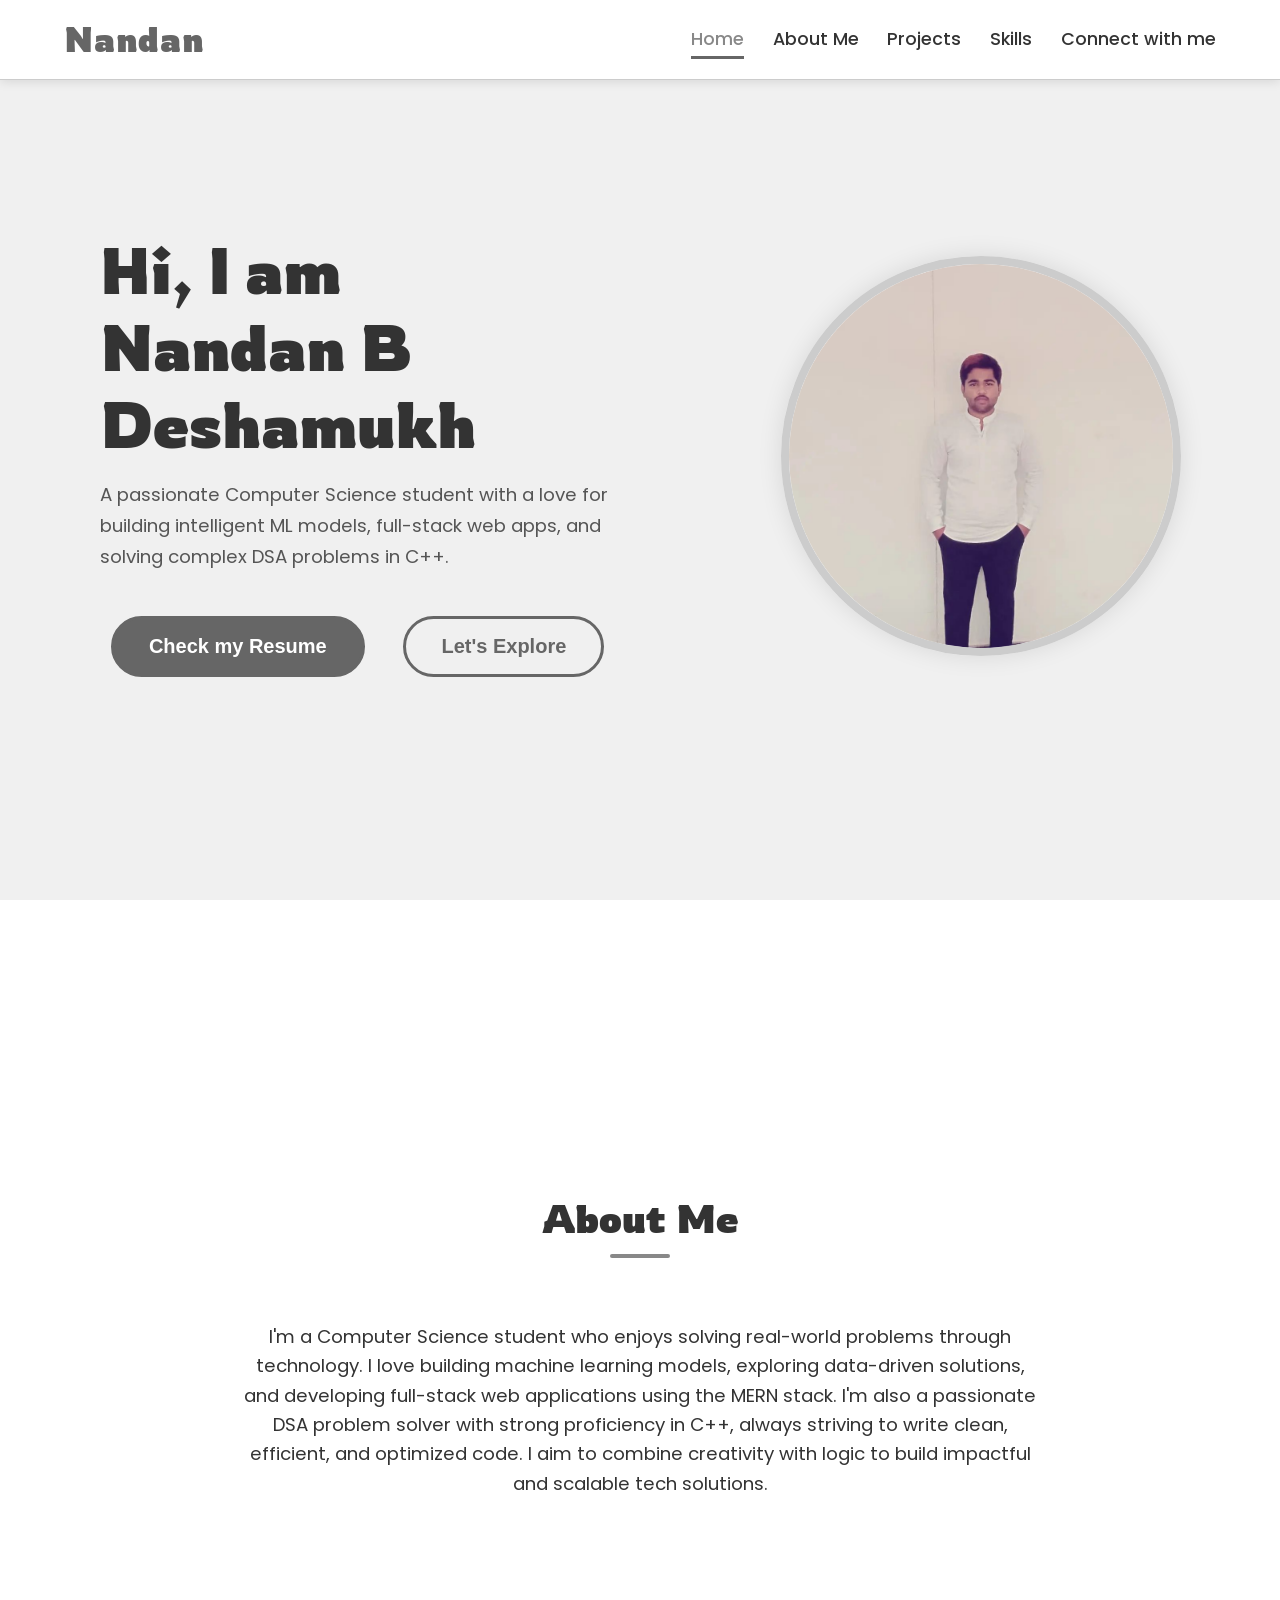
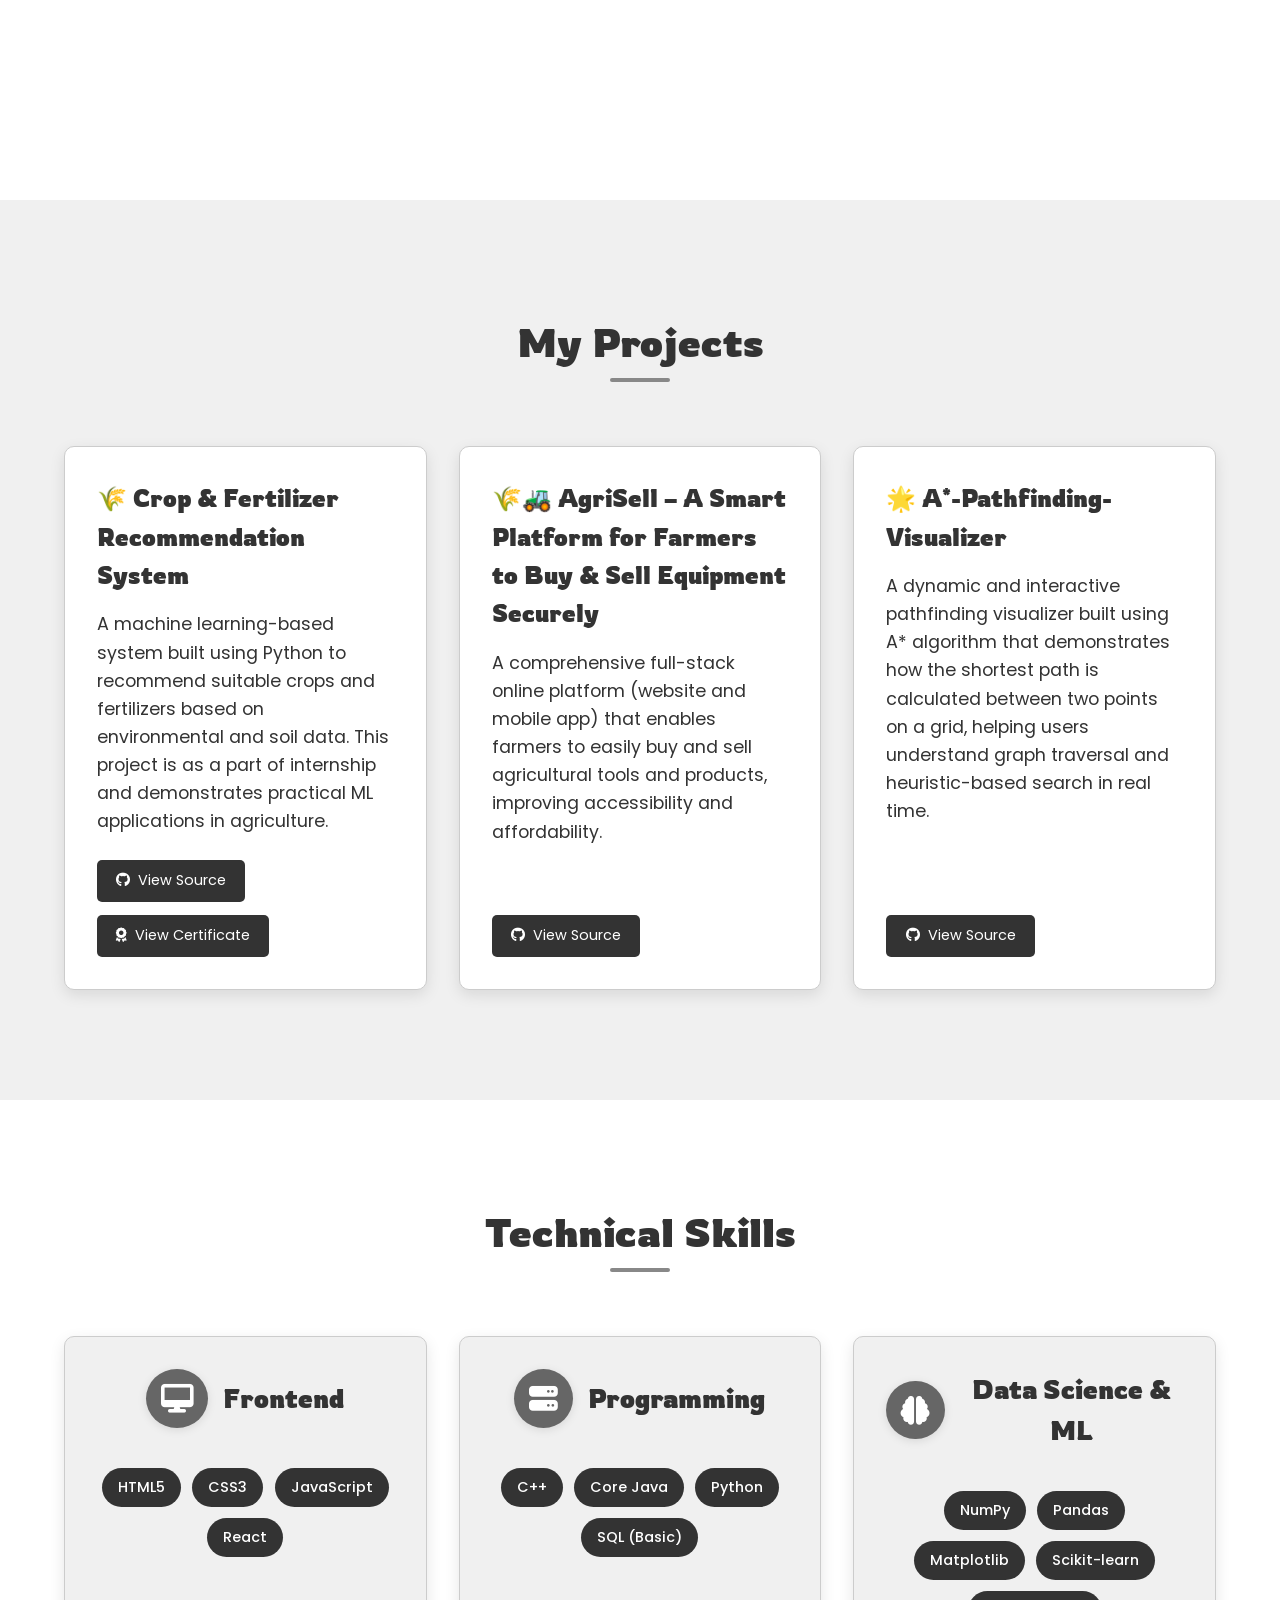
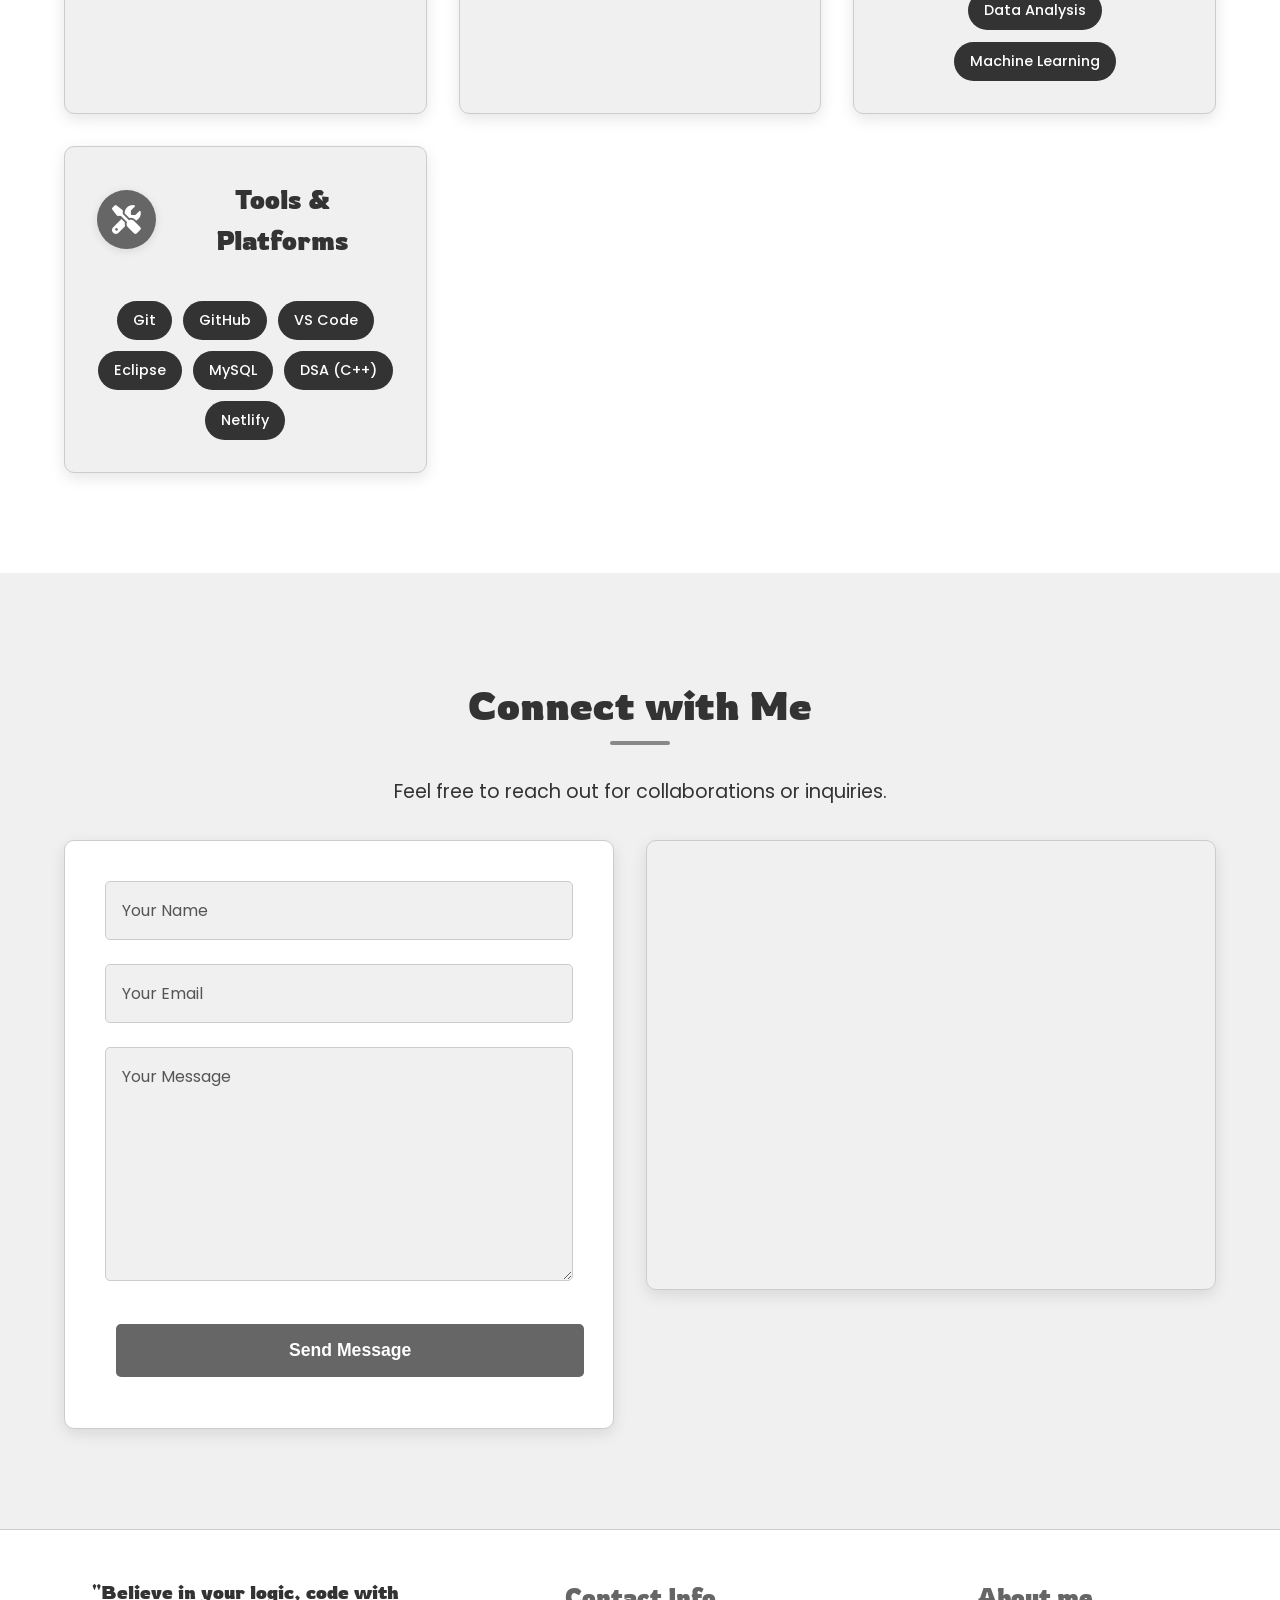
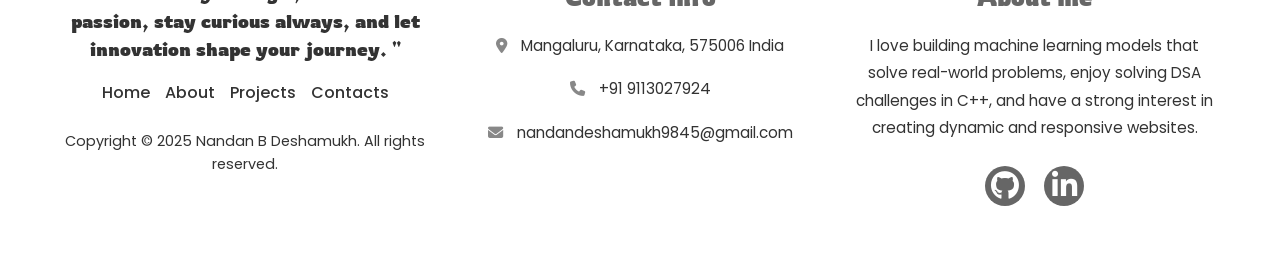
<file: index.html>
<!DOCTYPE html>
<html lang="en">
<head>
    <meta charset="UTF-8">
    <meta name="viewport" content="width=device-width, initial-scale=1.0">
    <title>Nandan B Deshamukh - Portfolio</title>
    <link rel="stylesheet" href="style1.css">
    <link rel="stylesheet" href="https://cdnjs.cloudflare.com/ajax/libs/font-awesome/6.5.2/css/all.min.css" integrity="sha512-SnH5WK+bZxgPHs44uWIX+LLJAJ9/2PkPKZ5QiAj6Ta86w+fsb2TkcmfRyVX3pBnMFcV7oQPJkl9QevSCWr3W6A==" crossorigin="anonymous" referrerpolicy="no-referrer" />
    <link href="https://fonts.googleapis.com/css2?family=Poppins:wght@300;400;500;600;700&family=Rowdies:wght@400;700&display=swap" rel="stylesheet">
</head>
<body>
    <nav class="navbar">
        <div class="navbar-header">
            <a href="#home" class="navbar-brand">Nandan</a>
            <button class="hamburger" aria-label="Toggle navigation">
                <span class="bar"></span>
                <span class="bar"></span>
                <span class="bar"></span>
            </button>
        </div>
        <ul class="ul-links nav-links">
            <li><a href="#home">Home</a></li>
            <li><a href="#about">About Me</a></li>
            <li><a href="#projects">Projects</a></li>
            <li><a href="#skills">Skills</a></li>
            <li><a href="#contact">Connect with me</a></li>
        </ul>
    </nav>

    <div id="home" class="section hero-section">
        <div class="text-container">
            <h1>Hi, I am <br><span>Nandan B Deshamukh</span></h1>
             <p class="hero-description">
                A passionate Computer Science student with a love for building intelligent ML models, full-stack web apps, and solving complex DSA problems in C++.
            </p>
            <div class="hero-buttons">
                <a href="Resume.pdf" download>
  <button class="btn primary-btn">Check my Resume</button>
</a>

                <a href="#about"><button class="btn secondary-btn">Let's Explore</button></a>
            </div>
        </div>
        <div class="hero-image-container">
            <img src="profile-picture.png" alt="Developer working" class="hero-image">
        </div>
    </div>

    <section id="about" class="section about-section">
        <h2>About Me</h2>
        <div class="about-content">
            <p>
                I'm a Computer Science student who enjoys solving real-world problems through technology. I love building machine learning models, exploring data-driven solutions, and developing full-stack web applications using the MERN stack. I'm also a passionate DSA problem solver with strong proficiency in C++, always striving to write clean, efficient, and optimized code. I aim to combine creativity with logic to build impactful and scalable tech solutions.
            </p>
        </div>
    </section>

    <section id="projects" class="section projects-section">
        <h2>My Projects</h2>
        <div class="project-grid">
            <div class="project-card">
                <h3>🌾 Crop & Fertilizer Recommendation System</h3>
                <p>A machine learning-based system built using Python to recommend suitable crops and fertilizers based on environmental and soil data. This project is as a part of internship and demonstrates practical ML applications in agriculture.</p>
                <div class="project-links">
                    <a href="https://github.com/nandan-byte/EDUNET-WEEK3-FINAL" target="_blank" class="project-link-btn">
                        <i class="fab fa-github"></i> View Source
                    </a>
                    <a href="https://postimg.cc/xcQj4hzq" target="_blank" class="project-link-btn">
                        <i class="fas fa-award"></i> View Certificate
                    </a>
                </div>
            </div>
            <div class="project-card">
                <h3>🌾🚜 AgriSell – A Smart Platform for Farmers to Buy & Sell Equipment Securely</h3>
                <p>A comprehensive full-stack online platform (website and mobile app) that enables farmers to easily buy and sell agricultural tools and products, improving accessibility and affordability.</p>
                <div class="project-links">
                    <a href="https://github.com/nandan-byte/AgriSell" target="_blank" class="project-link-btn">
                        <i class="fab fa-github"></i> View Source
                    </a>
                </div>
            </div>
            <div class="project-card">
                <h3>🌟 A*-Pathfinding-Visualizer</h3>
                <p>A dynamic and interactive pathfinding visualizer built using A* algorithm that demonstrates how the shortest path is calculated between two points on a grid, helping users understand graph traversal and heuristic-based search in real time.</p>
                <div class="project-links">
                    <a href="https://github.com/nandan-byte/A-Pathfinding-Visualizer" target="_blank" class="project-link-btn">
                        <i class="fab fa-github"></i> View Source
                    </a>
                </div>
            </div>
             
        </div>
    </section>

    <section id="skills" class="section skills-section">
        <h2>Technical Skills</h2>
        <div class="skills-categories-grid">

            <div class="skill-category-card">
                <div class="skill-category-header">
                    <div class="skill-category-icon">
                        <i class="fas fa-desktop"></i>
                    </div>
                    <h3>Frontend</h3>
                </div>
                <div class="skill-tags-container">
                    <span class="skill-tag">HTML5</span>
                    <span class="skill-tag">CSS3</span>
                    <span class="skill-tag">JavaScript</span>
                    <span class="skill-tag">React</span>
                </div>
            </div>

            <div class="skill-category-card">
                <div class="skill-category-header">
                    <div class="skill-category-icon">
                        <i class="fas fa-server"></i>
                    </div>
                    <h3>Programming</h3>
                </div>
                <div class="skill-tags-container">
                    <span class="skill-tag">C++</span>
                    <span class="skill-tag">Core Java</span>
                    <span class="skill-tag">Python</span>
                    <span class="skill-tag">SQL (Basic)</span>
                </div>
            </div>

            <div class="skill-category-card">
                <div class="skill-category-header">
                    <div class="skill-category-icon">
                        <i class="fas fa-brain"></i>
                    </div>
                    <h3>Data Science & ML</h3>
                </div>
                <div class="skill-tags-container">
                    <span class="skill-tag">NumPy</span>
                    <span class="skill-tag">Pandas</span>
                    <span class="skill-tag">Matplotlib</span>
                    <span class="skill-tag">Scikit-learn</span>
                    <span class="skill-tag">Data Analysis</span>
                    <span class="skill-tag">Machine Learning</span>
                </div>
            </div>

            <div class="skill-category-card">
                <div class="skill-category-header">
                    <div class="skill-category-icon">
                        <i class="fas fa-tools"></i>
                    </div>
                    <h3>Tools & Platforms</h3>
                </div>
                <div class="skill-tags-container">
                    <span class="skill-tag">Git</span>
                    <span class="skill-tag">GitHub</span>
                    <span class="skill-tag">VS Code</span>
                    <span class="skill-tag">Eclipse</span>
                    <span class="skill-tag">MySQL</span>
                    <span class="skill-tag">DSA (C++)</span>
                    <span class="skill-tag">Netlify</span>
                </div>
            </div>

        </div>
    </section>


    <section id="contact" class="section contact-section">
        <h2>Connect with Me</h2>
        <p class="contact-intro">Feel free to reach out for collaborations or inquiries.</p>

        <div class="contact-content-wrapper">
            <form action="https://formspree.io/f/xpwrllqo" method="post" class="contact-form">
                <div class="input-group">
                    <input type="text" name="name" placeholder="Your Name" required>
                </div>
                <div class="input-group">
                    <input type="email" name="email" placeholder="Your Email" required>
                </div>
                <div class="input-group">
                    <textarea name="message" rows="8" placeholder="Your Message" required></textarea>
                </div>
                <button type="submit" class="btn submit-btn">Send Message</button>
            </form>

            <div class="contact-map">
                <iframe src="https://maps.google.com/maps?q=Mangaluru,Karnataka,India&output=embed" width="600" height="450" style="border:0;" allowfullscreen="" loading="lazy" referrerpolicy="no-referrer-when-downgrade" title="Map of Mangaluru, Karnataka" ></iframe>
            </div>
        </div>
    </section>

   <footer class="site-footer">
    <div class="footer-container">
        <div class="footer-left">
            <h3>"Believe in your logic, code with passion, stay curious always, and let innovation shape your journey.
"
            </h3>
            <nav class="footer-links-nav">
                <a href="#home">Home</a>
                <a href="#about">About</a>
                <a href="#projects">Projects</a>
                <a href="#contact">Contacts</a>
            </nav>
            <div class="copyright-area">
                Copyright © 2025 Nandan B Deshamukh. All rights reserved.
            </div>
        </div>

        <div class="footer-middle">
            <h3>Contact Info</h3>
            <p><i class="fas fa-map-marker-alt"></i> Mangaluru, Karnataka, 575006 India</p>
            <p><i class="fas fa-phone"></i> +91 9113027924</p>
            <p><i class="fas fa-envelope"></i> nandandeshamukh9845@gmail.com</p>
        </div>

        <div class="footer-right">
            <h3>About me</h3>
            <p>I love building machine learning models that solve real-world problems, enjoy solving DSA challenges in C++, and have a strong interest in creating dynamic and responsive websites.</p>
            <div class="social-links">
                <a href="https://github.com/nandan-byte?tab=overview&from=2025-02-01&to=2025-02-26" target="_blank" aria-label="GitHub"><i class="fab fa-github"></i></a>
                <a href="https://www.linkedin.com/in/nandan-byte/" target="_blank" aria-label="LinkedIn"><i class="fab fa-linkedin-in"></i></a>
            </div>
        </div>
    </div>
</footer>
    <div class="cursor-dot"></div>
    <div class="cursor-outline"></div>

    <script src="script.js"></script>
</body>
</html>
</file>
<file: style1.css>
:root {
    --bg-primary: #f0f0f0; 
    --bg-secondary: #ffffff; 
    --text-primary: #333333; 
    --text-secondary: #555555; 
    --text-on-dark: #ffffff; 
    --accent-primary: #666666; 
    --accent-secondary: #888888; 
    --border-color: #cccccc; 
    --shadow-light: rgba(0, 0, 0, 0.1);
    --shadow-dark: rgba(0, 0, 0, 0.2);

    /* Fonts and Transitions */
    --font-heading: 'Rowdies', cursive;
    --font-body: 'Poppins', sans-serif;
    --transition-speed: 0.3s;

    /* Cursor colors - default to light mode */
    --cursor-dot-color: black;
    --cursor-outline-color: black;
}

body.dark-mode {
    --bg-primary: #1a1a1a;
    --bg-secondary: #2c2c2c; /* Darker grey for cards/sections */
    --text-primary: #e0e0e0; /* Light grey text */
    --text-secondary: #bbbbbb; /* Slightly darker light grey for subtle text */
    --text-on-dark: #ffffff; /* White text remains */
    --accent-primary: #999999; /* Lighter grey accent */
    --accent-secondary: #cccccc; /* Even lighter grey accent for hover */
    --border-color: #444444; /* Darker border color */
    --shadow-light: rgba(0, 0, 0, 0.3);
    --shadow-dark: rgba(0, 0, 0, 0.5);

    /* Custom cursor colors for dark mode */
    --cursor-dot-color: #ffffff;
    --cursor-outline-color: #ffffff;
}

/* Base Styles */
* {
    margin: 0;
    padding: 0;
    box-sizing: border-box;
}

html {
    scroll-behavior: smooth;
}

body {
    font-family: var(--font-body);
    background-color: var(--bg-primary);
    color: var(--text-primary);
    line-height: 1.6;
    overflow-x: hidden; /* Prevent horizontal scroll due to animations/transforms */
    transition: background-color var(--transition-speed) ease, color var(--transition-speed) ease;
}

a {
    color: var(--accent-primary);
    text-decoration: none;
    transition: color var(--transition-speed) ease;
}

a:hover {
    color: var(--accent-secondary);
}

ul {
    list-style: none;
}

/* Global H1, H2, H3 styles */
h1, h2, h3 {
    font-family: var(--font-heading);
    margin-bottom: 1rem;
    text-align: center;
    color: var(--text-primary);
    transition: color var(--transition-speed) ease;
}

h1 {
    font-size: 3.5rem;
    line-height: 1.2;
}

h1 span {
    color: var(--text-primary);
    transition: color var(--transition-speed) ease;
}

h2 {
    font-size: 2.5rem;
    margin-bottom: 2rem;
    position: relative;
    padding-bottom: 0.5rem;
    display: inline-block;
}

h2::after {
    content: '';
    position: absolute;
    left: 50%;
    bottom: 0;
    transform: translateX(-50%);
    width: 60px;
    height: 4px;
    background-color: var(--accent-secondary);
    border-radius: 2px;
    transition: background-color var(--transition-speed) ease;
}

h3 {
    font-size: 1.8rem;
    text-align: center;
    margin-bottom: 1rem;
}

p {
    font-size: 1.1rem;
    margin-bottom: 1rem;
    color: var(--text-primary);
    transition: color var(--transition-speed) ease;
}

/* Sections */
.section {
    padding: 80px 5%;
    min-height: 100vh;
    display: flex;
    flex-direction: column;
    justify-content: center;
    align-items: center;
    text-align: center;
    transition: background-color var(--transition-speed) ease;
}

/* Navbar */
.navbar {
    background-color: var(--bg-secondary);
    padding: 1rem 5%;
    display: flex;
    justify-content: space-between;
    align-items: center;
    position: fixed;
    width: 100%;
    top: 0;
    left: 0;
    z-index: 1000;
    box-shadow: 0 2px 10px var(--shadow-light);
    height: 80px;
    border-bottom: 1px solid var(--border-color);
    transition: background-color var(--transition-speed) ease, box-shadow var(--transition-speed) ease, border-color var(--transition-speed) ease;
}

.navbar-header {
    display: flex;
    justify-content: space-between;
    align-items: center;
    width: 100%;
}

.navbar-brand {
    font-family: var(--font-heading);
    font-size: 2.2rem;
    color: var(--accent-primary);
    font-weight: 700;
    letter-spacing: 1px;
    transition: color var(--transition-speed) ease;
}

.ul-links {
    display: flex;
    /* Adjusted gap for better spacing and to prevent "About Me" wrapping on larger screens */
    gap: 1.8rem;
}

.ul-links li a {
    color: var(--text-primary);
    font-size: 1.1rem;
    font-weight: 500;
    padding: 0.5rem 0;
    position: relative;
    white-space: nowrap; /* Ensures text stays on one line in the navbar */
    transition: color var(--transition-speed) ease;
}

.ul-links li a::after {
    content: '';
    position: absolute;
    left: 0;
    bottom: 0;
    width: 0;
    height: 3px;
    background-color: var(--accent-primary);
    transition: width 0.3s ease, background-color var(--transition-speed) ease;
}

.ul-links li a:hover::after,
.ul-links li a.active::after {
    width: 100%;
}

.ul-links li a:hover,
.ul-links li a.active {
    color: var(--accent-secondary);
}

/* Hamburger Menu */
.hamburger {
    display: none;
    flex-direction: column;
    justify-content: space-around;
    width: 30px;
    height: 25px;
    background: transparent;
    border: none;
    cursor: pointer;
    padding: 0;
    z-index: 1001;
}

.hamburger .bar {
    width: 100%;
    height: 3px;
    background-color: var(--text-primary);
    border-radius: 5px;
    transition: all var(--transition-speed) ease, background-color var(--transition-speed) ease;
}

/* Hamburger Animation (Open State) */
.hamburger.open .bar:nth-child(1) {
    transform: translateY(11px) rotate(45deg);
}

.hamburger.open .bar:nth-child(2) {
    opacity: 0;
}

.hamburger.open .bar:nth-child(3) {
    transform: translateY(-11px) rotate(-45deg);
}

/* Dark Mode Toggle Switch */
.theme-switch-wrapper {
    display: flex;
    align-items: center;
    gap: 10px;
}

.theme-switch {
    display: inline-block;
    height: 34px;
    position: relative;
    width: 60px;
}

.theme-switch input {
    display: none;
}

.slider {
    background-color: var(--accent-primary);
    bottom: 0;
    cursor: pointer;
    left: 0;
    position: absolute;
    right: 0;
    top: 0;
    transition: var(--transition-speed);
    border-radius: 34px;
}

.slider:before {
    background-color: var(--text-on-dark);
    bottom: 4px;
    content: "";
    height: 26px;
    left: 4px;
    position: absolute;
    transition: var(--transition-speed);
    width: 26px;
    border-radius: 50%;
}

input:checked + .slider {
    background-color: var(--accent-secondary);
}

input:checked + .slider:before {
    transform: translateX(26px);
}

/* Hero Section */
.hero-section {
    display: flex; /* Ensure flexbox is active */
    flex-direction: row; /* Default for desktop: image then text/buttons */
    justify-content: space-around;
    align-items: center;
    padding-top: 100px;
    padding-bottom: 80px;
    text-align: left;
}

.hero-image-container {
    text-align: center; /* Center the image within its container */
    margin-left: 30px; /* Space between image and text on desktop, now image is on the right */
    order: 2; /* Ensure image comes after the text on desktop */
}

.text-container {
    max-width: 550px;
    margin-right: 30px; /* Space between text and image on desktop, now text is on the left */
    text-align: left;
    order: 1; /* Ensure text comes before the image on desktop */
}

.hero-section h1 {
    text-align: left;
    font-size: 4rem;
}

/* New style for the descriptive paragraph */
.hero-description {
    font-size: 1.15rem; /* Slightly larger than default p */
    color: var(--text-secondary); /* A bit lighter color */
    margin-top: 1rem; /* Space from the h1 */
    margin-bottom: 2rem; /* Space before buttons */
    text-align: left;
    line-height: 1.7;
}

.hero-buttons {
    display: flex;
    justify-content: flex-start; /* Buttons align to the start (left) */
    margin-top: 2rem; /* Adjusted for new paragraph */
    gap: 1rem;
}

.btn {
    display: inline-block;
    padding: 1rem 2.2rem;
    margin: 0.7rem;
    border-radius: 50px;
    font-size: 1.25rem;
    font-weight: 600;
    cursor: pointer;
    border: 3px solid var(--accent-primary);
    transition: transform var(--transition-speed) ease,
                background-color var(--transition-speed) ease,
                color var(--transition-speed) ease,
                box-shadow var(--transition-speed) ease,
                border-color var(--transition-speed) ease;
}

.primary-btn {
    background-color: var(--accent-primary);
    color: var(--text-on-dark);
}

.primary-btn:hover {
    background-color: var(--accent-secondary);
    border-color: var(--accent-secondary);
    transform: translateY(-5px);
    box-shadow: 0 10px 20px var(--shadow-light);
}

.secondary-btn {
    background-color: transparent;
    color: var(--accent-primary);
    border-color: var(--accent-primary);
}

.secondary-btn:hover {
    background-color: var(--accent-primary);
    color: var(--text-on-dark);
    transform: translateY(-5px);
    box-shadow: 0 10px 20px var(--shadow-light);
}

.hero-image {
    width: 400px; /* Increased size */
    height: 400px; /* Increased size */
    object-fit: cover;
    border-radius: 50%;
    border: 8px solid var(--border-color); /* Thicker border */
    box-shadow: 0 0 25px var(--shadow-light); /* Slightly larger shadow */
    transition: transform var(--transition-speed) ease, border-color var(--transition-speed) ease, box-shadow var(--transition-speed) ease;
}

.hero-image:hover {
    transform: scale(1.05);
}

/* About Section */
.about-section {
    background-color: var(--bg-secondary);
    padding: 100px 5%;
}

.about-content {
    max-width: 800px;
    text-align: center;
    margin-top: 2rem;
}

.about-content p {
    font-size: 1.15rem;
}

/* Projects Section */
.projects-section {
    padding: 100px 5%;
    background-color: var(--bg-primary);
}

.project-grid {
    display: grid;
    grid-template-columns: repeat(auto-fit, minmax(300px, 1fr));
    gap: 2rem;
    max-width: 1200px;
    margin-top: 2rem;
    width: 100%;
}

.project-card {
    background-color: var(--bg-secondary);
    border-radius: 10px;
    padding: 2rem;
    box-shadow: 0 5px 15px var(--shadow-light);
    transition: transform var(--transition-speed) ease, box-shadow var(--transition-speed) ease, background-color var(--transition-speed) ease, border-color var(--transition-speed) ease;
    display: flex;
    flex-direction: column;
    justify-content: space-between;
    text-align: left;
    border: 1px solid var(--border-color);
}

.project-card:hover {
    transform: translateY(-10px);
    box-shadow: 0 10px 25px var(--shadow-dark);
}

/* Project name should be darker */
.project-card h3 {
    color: var(--text-primary);
    margin-bottom: 1rem;
    text-align: left;
    font-size: 1.5rem;
}

.project-card p {
    flex-grow: 1;
    margin-bottom: 1.5rem;
}

.project-links {
    display: flex;
    flex-wrap: wrap;
    gap: 0.8rem;
    margin-top: auto;
}

/* Make project buttons darker */
.project-link-btn {
    display: flex;
    align-items: center;
    background-color: var(--text-primary);
    color: var(--text-on-dark);
    padding: 0.6rem 1.2rem;
    border-radius: 5px;
    font-size: 0.9rem;
    transition: background-color var(--transition-speed) ease, color var(--transition-speed) ease;
}

.project-link-btn:hover {
    background-color: var(--text-secondary);
}

.project-link-btn i {
    margin-right: 0.5rem;
}

.project-link-btn.coming-soon {
    background-color: #aaaaaa;
    cursor: not-allowed;
    opacity: 0.8;
}

.project-link-btn.coming-soon:hover {
    background-color: #aaaaaa;
}

/* Projects Section - Show More/Less Styles */
.hidden-projects {
    display: none;
    width: 100%;
}

.hidden-projects.show {
    display: contents;
    animation: fadeInProjects 0.8s ease-out forwards;
}

@keyframes fadeInProjects {
    from {
        opacity: 0;
        transform: translateY(20px);
    }
    to {
        opacity: 1;
        transform: translateY(0);
    }
}

.show-more-btn {
    margin-top: 3rem;
}

/* Skills Section */
.skills-section {
    background-color: var(--bg-secondary);
    padding: 100px 5%;
}

.skills-categories-grid {
    display: grid;
    grid-template-columns: repeat(auto-fit, minmax(280px, 1fr));
    gap: 2rem;
    max-width: 1200px;
    margin-top: 2rem;
    width: 100%;
}

.skill-category-card {
    background-color: var(--bg-primary);
    border-radius: 10px;
    padding: 2rem;
    box-shadow: 0 5px 15px var(--shadow-light);
    transition: transform var(--transition-speed) ease, box-shadow var(--transition-speed) ease, background-color var(--transition-speed) ease, border-color var(--transition-speed) ease;
    border: 1px solid var(--border-color);
    display: flex;
    flex-direction: column;
    align-items: center;
    text-align: center;
}

.skill-category-card:hover {
    transform: translateY(-10px);
    box-shadow: 0 10px 25px var(--shadow-dark);
}

.skill-category-header {
    display: flex;
    align-items: center;
    justify-content: center;
    margin-bottom: 1.5rem;
    width: 100%;
}

.skill-category-icon {
    background-color: var(--accent-primary);
    border-radius: 50%;
    padding: 15px;
    display: flex;
    justify-content: center;
    align-items: center;
    margin-right: 15px;
    box-shadow: 0 2px 10px var(--shadow-light);
    transition: background-color var(--transition-speed) ease, box-shadow var(--transition-speed) ease;
}

.skill-category-icon i {
    font-size: 1.8rem;
    color: var(--text-on-dark);
}

/* Skill category names should be darker */
.skill-category-card h3 {
    margin: 0;
    color: var(--text-primary);
    font-size: 1.6rem;
    text-align: center;
}

.skill-tags-container {
    display: flex;
    flex-wrap: wrap;
    justify-content: center;
    gap: 0.7rem;
    margin-top: 1rem;
}

.skill-tag {
    background-color: var(--text-primary); /* Default for light mode */
    color: var(--text-on-dark);
    padding: 0.5rem 1rem;
    border-radius: 20px;
    font-size: 0.9rem;
    font-weight: 500;
    white-space: nowrap;
    transition: background-color var(--transition-speed) ease, color var(--transition-speed) ease;
}

/* Dark mode adjustment for skill tags */
body.dark-mode .skill-tag {
    background-color: var(--accent-secondary); /* Brighter in dark mode */
    color: var(--text-on-dark);
}


/* Contact Section */
.contact-section {
    padding: 100px 5%;
    background-color: var(--bg-primary);
}

.contact-intro {
    font-size: 1.2rem;
    color: var(--text-primary);
    margin-bottom: 2rem;
}

.contact-content-wrapper {
    display: flex;
    flex-wrap: wrap;
    gap: 2rem;
    justify-content: center;
    max-width: 1200px;
    width: 100%;
    align-items: flex-start;
}

.contact-form {
    background-color: var(--bg-secondary);
    padding: 2.5rem;
    border-radius: 10px;
    box-shadow: 0 5px 15px var(--shadow-light);
    flex: 1;
    min-width: 350px;
    max-width: 550px;
    border: 1px solid var(--border-color);
    transition: background-color var(--transition-speed) ease, box-shadow var(--transition-speed) ease, border-color var(--transition-speed) ease;
}

.input-group {
    margin-bottom: 1.5rem;
}

.contact-form input,
.contact-form textarea {
    width: 100%;
    padding: 1rem;
    border: 1px solid var(--border-color);
    border-radius: 5px;
    background-color: var(--bg-primary);
    color: var(--text-primary);
    font-family: var(--font-body);
    font-size: 1rem;
    outline: none;
    transition: border-color var(--transition-speed) ease, box-shadow var(--transition-speed) ease, background-color var(--transition-speed) ease, color var(--transition-speed) ease;
}

.contact-form input::placeholder,
.contact-form textarea::placeholder {
    color: var(--text-secondary);
}

.contact-form input:focus,
.contact-form textarea:focus {
    border-color: var(--accent-secondary);
    box-shadow: 0 0 0 2px var(--accent-secondary);
}

.contact-form textarea {
    resize: vertical;
}

.submit-btn {
    width: 100%;
    padding: 1rem 2rem;
    background-color: var(--accent-primary);
    color: var(--text-on-dark);
    border: none;
    border-radius: 5px;
    font-size: 1.1rem;
    font-weight: 600;
    cursor: pointer;
    transition: background-color var(--transition-speed) ease, transform var(--transition-speed) ease, color var(--transition-speed) ease;
}

.submit-btn:hover {
    background-color: var(--accent-secondary);
    transform: translateY(-3px);
}

.contact-map {
    flex: 1;
    min-width: 350px;
    max-width: 600px;
    height: 450px;
    border-radius: 10px;
    overflow: hidden;
    box-shadow: 0 5px 15px var(--shadow-light);
    border: 1px solid var(--border-color);
    transition: border-color var(--transition-speed) ease, box-shadow var(--transition-speed) ease;
}

.contact-map iframe {
    width: 100%;
    height: 100%;
    border: none;
}

/* Footer */
.site-footer {
    background-color: var(--bg-secondary);
    color: var(--text-primary);
    padding: 3rem 5%;
    text-align: center;
    border-top: 1px solid var(--border-color);
    transition: background-color var(--transition-speed) ease, color var(--transition-speed) ease, border-color var(--transition-speed) ease;
}

.footer-container {
    display: flex;
    flex-wrap: wrap;
    justify-content: space-between;
    align-items: flex-start;
    max-width: 1200px;
    margin: 0 auto;
    gap: 2rem;
}

.footer-left,
.footer-middle,
.footer-right {
    flex: 1;
    min-width: 250px;
    margin-bottom: 1.5rem;
    text-align: left;
}

.footer-left h3 {
    font-size: 1.2rem;
    line-height: 1.5;
    text-align: center;
}

.footer-middle h3,
.footer-right h3 {
    color: var(--accent-primary);
    margin-bottom: 1rem;
    font-size: 1.5rem;
    text-align: center;
    transition: color var(--transition-speed) ease;
}

.footer-middle p,
.footer-right p {
    font-size: 0.95rem;
    line-height: 1.8;
    text-align: center;
}

.footer-middle p i {
    margin-right: 10px;
    color: var(--accent-secondary);
    transition: color var(--transition-speed) ease;
}

.footer-links-nav {
    margin-top: 1rem;
    display: flex;
    flex-wrap: wrap;
    gap: 15px;
    justify-content: center;
    width: 100%;
}

.footer-links-nav a {
    color: var(--text-primary);
    font-weight: 500;
}

.footer-links-nav a:hover {
    color: var(--accent-secondary);
}

.copyright-area {
    margin-top: 1.5rem;
    font-size: 0.9rem;
    text-align: center;
}

.social-links {
    margin-top: 1.5rem;
    display: flex;
    gap: 1.2rem;
    justify-content: center;
}

/* Dark mode styling for social links background */
.social-links a {
    color: var(--text-on-dark);
    font-size: 1.8rem;
    width: 40px;
    height: 40px;
    background-color: var(--accent-primary); /* Default for light mode */
    border-radius: 50%;
    display: flex;
    justify-content: center;
    align-items: center;
    transition: background-color var(--transition-speed) ease, transform var(--transition-speed) ease, color var(--transition-speed) ease;
}

.social-links a:hover {
    background-color: var(--accent-secondary);
    transform: translateY(-5px);
}

/* This targets the social icons themselves if they are <i> or <svg> */
.social-links a i,
.social-links a svg {
    color: var(--text-on-dark); /* Ensure icon color stays white/light */
    transition: color var(--transition-speed) ease;
}


/* Custom Cursor */
.cursor-dot,
.cursor-outline {
    position: fixed;
    top: 0;
    left: 0;
    border-radius: 50%;
    pointer-events: none;
    transform: translate(-50%, -50%);
    z-index: 9999;
    mix-blend-mode: difference;
    transition: background-color var(--transition-speed) ease, border-color var(--transition-speed) ease;
}

.cursor-dot {
    width: 8px;
    height: 8px;
    background-color: var(--cursor-dot-color);
}

.cursor-outline {
    width: 35px;
    height: 35px;
    border: 2px solid var(--cursor-outline-color);
    transition: width 0.2s ease-out, height 0.2s ease-out, border-color 0.2s ease-out, transform 0.1s ease-out;
}

.cursor-outline.hover-active {
    width: 50px;
    height: 50px;
    border-color: var(--accent-primary);
}


/* Media Queries for Responsiveness */
@media (max-width: 1024px) {
    .hero-section h1 {
        font-size: 3.5rem;
    }
    .hero-image {
        width: 350px; /* Adjust for smaller screens */
        height: 350px; /* Adjust for smaller screens */
    }

    /* Adjust Navbar links for single line on smaller desktop view */
    .ul-links {
        gap: 1rem; /* Further reduce gap to fit items on one line */
    }
    .ul-links li a {
        font-size: 1rem; /* Slightly reduce font size */
        padding: 0.5rem 0.2rem; /* Reduce horizontal padding */
    }

    .btn {
        font-size: 1.1rem;
        padding: 0.8rem 1.8rem;
    }
}

@media (max-width: 768px) {
    .navbar {
        height: 70px;
    }

    .navbar-brand {
        font-size: 1.8rem;
    }

    /* Ensure "Nandan" brand is on the left in mobile view */
    .navbar-header {
        position: relative;
        justify-content: space-between; /* Ensures brand on left, hamburger on right */
        width: 100%;
    }

    .hamburger {
        display: flex;
        order: 2; /* Keep hamburger to the end */
    }

    .theme-switch-wrapper {
        order: 1; /* Keep theme switch at the beginning of the header for consistency, or adjust as desired */
        margin-right: auto; /* Pushes theme switch to the left, beside the brand */
        position: static;
        transform: none;
    }

    .ul-links {
        flex-direction: column;
        position: absolute;
        top: 70px;
        left: 0;
        width: 100%;
        background-color: var(--bg-secondary);
        padding: 1.5rem 0;
        border-top: 1px solid var(--border-color);
        box-shadow: 0 5px 15px var(--shadow-light);
        transform: translateX(-100%);
        transition: transform 0.4s ease-in-out, background-color var(--transition-speed) ease, border-color var(--transition-speed) ease, box-shadow var(--transition-speed) ease;
        gap: 0; /* Reset gap for vertical stacking */
    }

    .ul-links.open {
        transform: translateX(0);
    }

    .ul-links li {
        text-align: center;
        margin-bottom: 0.8rem;
    }

    .ul-links li a {
        display: block;
        padding: 0.8rem 0;
        width: 100%;
        font-size: 1rem;
        white-space: nowrap; /* Keep items on single line within the mobile menu */
    }

    .ul-links li a::after {
        left: 50%;
        transform: translateX(-50%);
    }

    .hero-section {
        flex-direction: column; /* Stack vertically for mobile */
        text-align: center;
        padding-top: 90px; /* Reduced top spacing for mobile */
        padding-bottom: 60px;
    }

    .hero-image-container {
        margin-right: 0; /* Remove right margin for mobile */
        margin-left: 0; /* Ensure no left margin from desktop styles */
        margin-bottom: 2rem; /* Add spacing below the image for mobile */
        order: -1; /* Ensure image is first in the column */
    }

    .text-container {
        margin-right: 0; /* Remove right margin for mobile */
        margin-left: 0; /* Remove left margin for mobile */
        margin-bottom: 0;
        text-align: center;
    }

    .hero-section h1 {
        font-size: 2.8rem;
        text-align: center;
    }

    /* Mobile specific style for the descriptive paragraph */
    .hero-description {
        text-align: center;
        margin-top: 0.8rem; /* Adjusted for mobile spacing */
        margin-bottom: 1.5rem; /* Adjusted for mobile spacing */
        font-size: 1rem; /* Slightly smaller for mobile */
    }

    .hero-buttons {
        flex-direction: row;
        justify-content: center; /* Center buttons for mobile */
        align-items: center;
        margin-top: 1.5rem;
        gap: 0.8rem;
        flex-wrap: wrap;
    }

    .btn {
        width: auto;
        max-width: none;
    }

    .btn.small-btn {
        font-size: 1rem;
        padding: 0.7rem 1.2rem;
        margin: 0.3rem 0;
    }

    .hero-image {
        width: 280px; /* Smaller for mobile */
        height: 280px; /* Smaller for mobile */
        border: 6px solid var(--border-color); /* Adjusted border thickness for mobile */
    }

    h2 {
        font-size: 2rem;
    }

    .project-grid,
    .skills-categories-grid {
        grid-template-columns: 1fr;
    }

    .contact-content-wrapper {
        flex-direction: column;
        align-items: center;
    }

    .contact-form,
    .contact-map {
        max-width: 100%;
        min-width: unset;
    }

    .footer-left,
    .footer-middle,
    .footer-right {
        text-align: center;
        min-width: unset;
    }

    .footer-left h3,
    .footer-middle h3,
    .footer-right h3 {
        text-align: center;
    }

    .social-links {
        justify-content: center;
    }
}

@media (max-width: 480px) {
    .section {
        padding: 60px 3%;
    }

    .hero-section h1 {
        font-size: 2.2rem;
    }

    .hero-description {
        font-size: 0.95rem; /* Even smaller for very small screens */
    }

    .btn {
        padding: 0.6rem 1rem;
        font-size: 0.9rem;
    }

    .hero-buttons {
        gap: 0.5rem;
    }

    .btn.small-btn {
        font-size: 0.9rem;
        padding: 0.6rem 1rem;
    }

    h2 {
        font-size: 1.8rem;
    }

    p {
        font-size: 1rem;
    }

    .project-card,
    .skill-category-card,
    .contact-form {
        padding: 1.5rem;
    }

    .project-card h3 {
        font-size: 1.3rem;
    }

    .project-link-btn {
        padding: 0.5rem 0.8rem;
        font-size: 0.8rem;
    }

    .skill-category-icon i {
        font-size: 1.5rem;
    }

    .skill-category-card h3 {
        font-size: 1.4rem;
    }

    .skill-tag {
        padding: 0.4rem 0.8rem;
        font-size: 0.8rem;
    }

    .contact-form input,
    .contact-form textarea {
        padding: 0.8rem;
        font-size: 0.9rem;
    }

    .submit-btn {
        padding: 0.9rem 1.5rem;
        font-size: 1rem;
    }

    .site-footer {
        padding: 2rem 3%;
    }

    .footer-left h3 {
        font-size: 1.1rem;
    }

    /* Keep the desktop navbar links adjusted for very small screens if they appear before hamburger */
    .ul-links li a {
        font-size: 0.9rem;
        padding: 0.6rem 0.1rem;
        white-space: nowrap;
    }
    .ul-links {
        gap: 0.8rem;
    }
}
</file>
